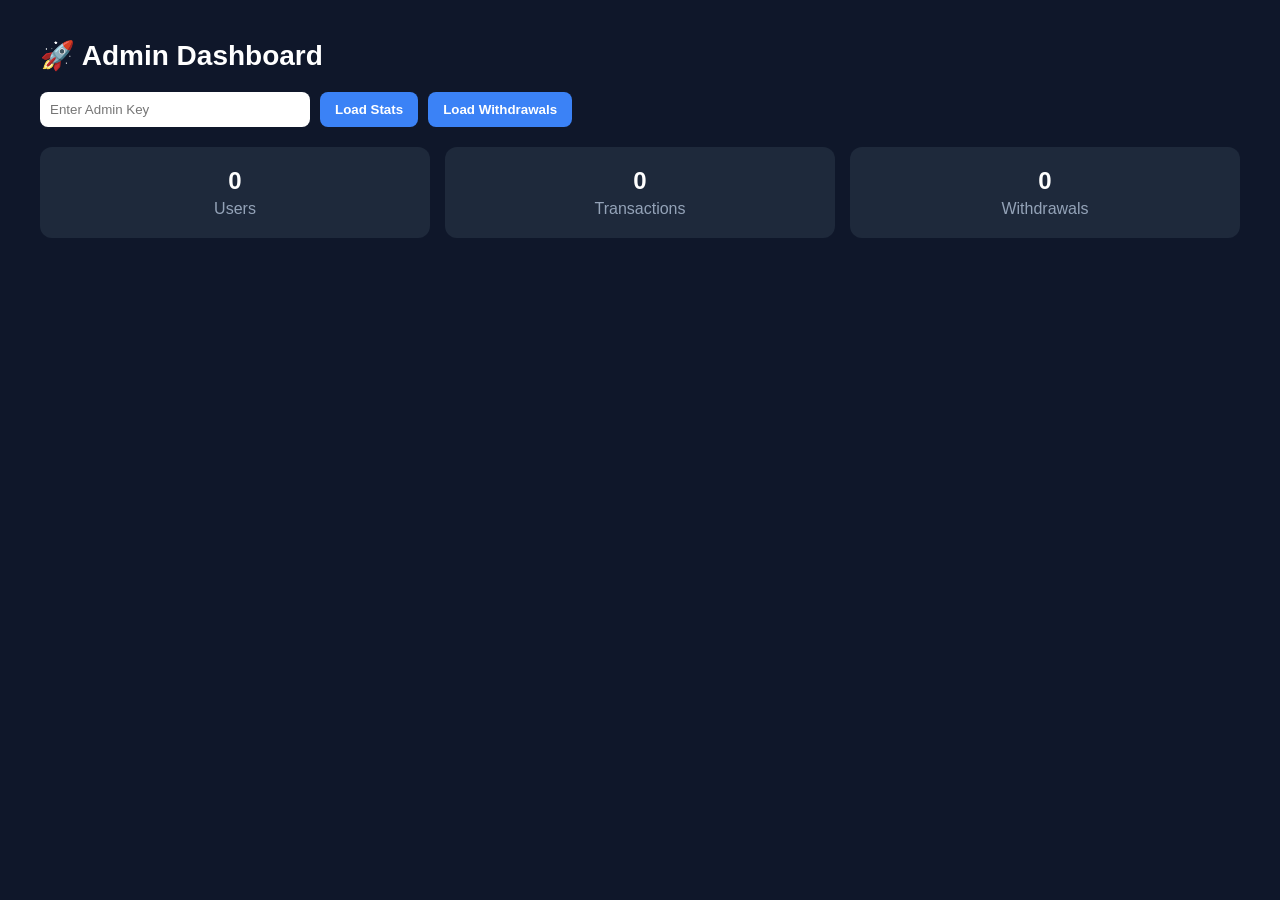
<file: admin-ui/index.html>
<!DOCTYPE html>
<html lang="en">
<head>
<meta charset="UTF-8">
<meta name="viewport" content="width=device-width, initial-scale=1.0">
<title>Admin Dashboard</title>

<style>
body {
    margin: 0;
    font-family: 'Segoe UI', sans-serif;
    background: #0f172a;
    color: white;
}

.container {
    padding: 20px;
    max-width: 1200px;
    margin: auto;
}

h1 {
    font-size: 28px;
    margin-bottom: 20px;
}

.top-bar {
    display: flex;
    gap: 10px;
    margin-bottom: 20px;
}

input {
    padding: 10px;
    border-radius: 8px;
    border: none;
    width: 250px;
}

button {
    padding: 10px 15px;
    border: none;
    border-radius: 8px;
    cursor: pointer;
    font-weight: bold;
}

.btn-primary { background: #3b82f6; color: white; }
.btn-success { background: #22c55e; color: white; }
.btn-danger { background: #ef4444; color: white; }
.btn-warning { background: #f59e0b; color: white; }

.stats {
    display: grid;
    grid-template-columns: repeat(auto-fit, minmax(200px, 1fr));
    gap: 15px;
    margin-bottom: 20px;
}

.stat-card {
    background: #1e293b;
    padding: 20px;
    border-radius: 12px;
    text-align: center;
}

.stat-card h2 {
    margin: 0;
    font-size: 24px;
}

.stat-card p {
    margin: 5px 0 0;
    color: #94a3b8;
}

.card {
    background: #1e293b;
    padding: 15px;
    margin-bottom: 10px;
    border-radius: 12px;
    transition: 0.2s;
}

.card:hover {
    transform: scale(1.01);
}

.actions {
    margin-top: 10px;
}
</style>
</head>

<body>

<div class="container">

<h1>🚀 Admin Dashboard</h1>

<div class="top-bar">
    <input id="adminKey" placeholder="Enter Admin Key" />
    <button class="btn-primary" onclick="loadStats()">Load Stats</button>
    <button class="btn-primary" onclick="loadWithdrawals()">Load Withdrawals</button>
</div>

<div class="stats">
    <div class="stat-card">
        <h2 id="users">0</h2>
        <p>Users</p>
    </div>
    <div class="stat-card">
        <h2 id="txns">0</h2>
        <p>Transactions</p>
    </div>
    <div class="stat-card">
        <h2 id="withdrawalsCount">0</h2>
        <p>Withdrawals</p>
    </div>
</div>

<div id="withdrawals"></div>

</div>

<script>
const BASE_URL = "https://cpa-backend-k600.onrender.com";

function getKey() {
    return document.getElementById("adminKey").value;
}

// 📊 Load stats
async function loadStats() {
    const key = getKey();

    const res = await fetch(`${BASE_URL}/admin/stats?admin_key=${key}`);
    const data = await res.json();

    document.getElementById("users").innerText = data.total_users;
    document.getElementById("txns").innerText = data.total_transactions;
    document.getElementById("withdrawalsCount").innerText = data.total_withdrawals;
}

// 💸 Load withdrawals
async function loadWithdrawals() {
    const key = getKey();

    const res = await fetch(`${BASE_URL}/admin/withdrawals?admin_key=${key}`);
    const data = await res.json();

    const container = document.getElementById("withdrawals");
    container.innerHTML = "";

    data.forEach(w => {
        const div = document.createElement("div");
        div.className = "card";

        div.innerHTML = `
            <h3>₹${w.amount} — ${w.status}</h3>
            <p>User ID: ${w.user_id}</p>
            <p>Withdrawal ID: ${w.id}</p>

            <div class="actions">
                <button class="btn-success" onclick="approve(${w.id})">Approve</button>
                <button class="btn-danger" onclick="reject(${w.id})">Reject</button>
                <button class="btn-warning" onclick="blockUser(${w.user_id})">Block User</button>
            </div>
        `;

        container.appendChild(div);
    });
}

// ✅ Approve
async function approve(id) {
    const key = getKey();

    await fetch(`${BASE_URL}/admin/approve?withdrawal_id=${id}&admin_key=${key}`, {
        method: "POST"
    });

    alert("Approved ✅");
    loadWithdrawals();
}

// ❌ Reject
async function reject(id) {
    const key = getKey();

    await fetch(`${BASE_URL}/admin/reject?withdrawal_id=${id}&admin_key=${key}`, {
        method: "POST"
    });

    alert("Rejected ❌");
    loadWithdrawals();
}

// 🚫 Block user
async function blockUser(user_id) {
    const key = getKey();

    await fetch(`${BASE_URL}/admin/block-user?user_id=${user_id}&admin_key=${key}`, {
        method: "POST"
    });

    alert("User blocked 🚫");
}
</script>

</body>
</html>
</file>
